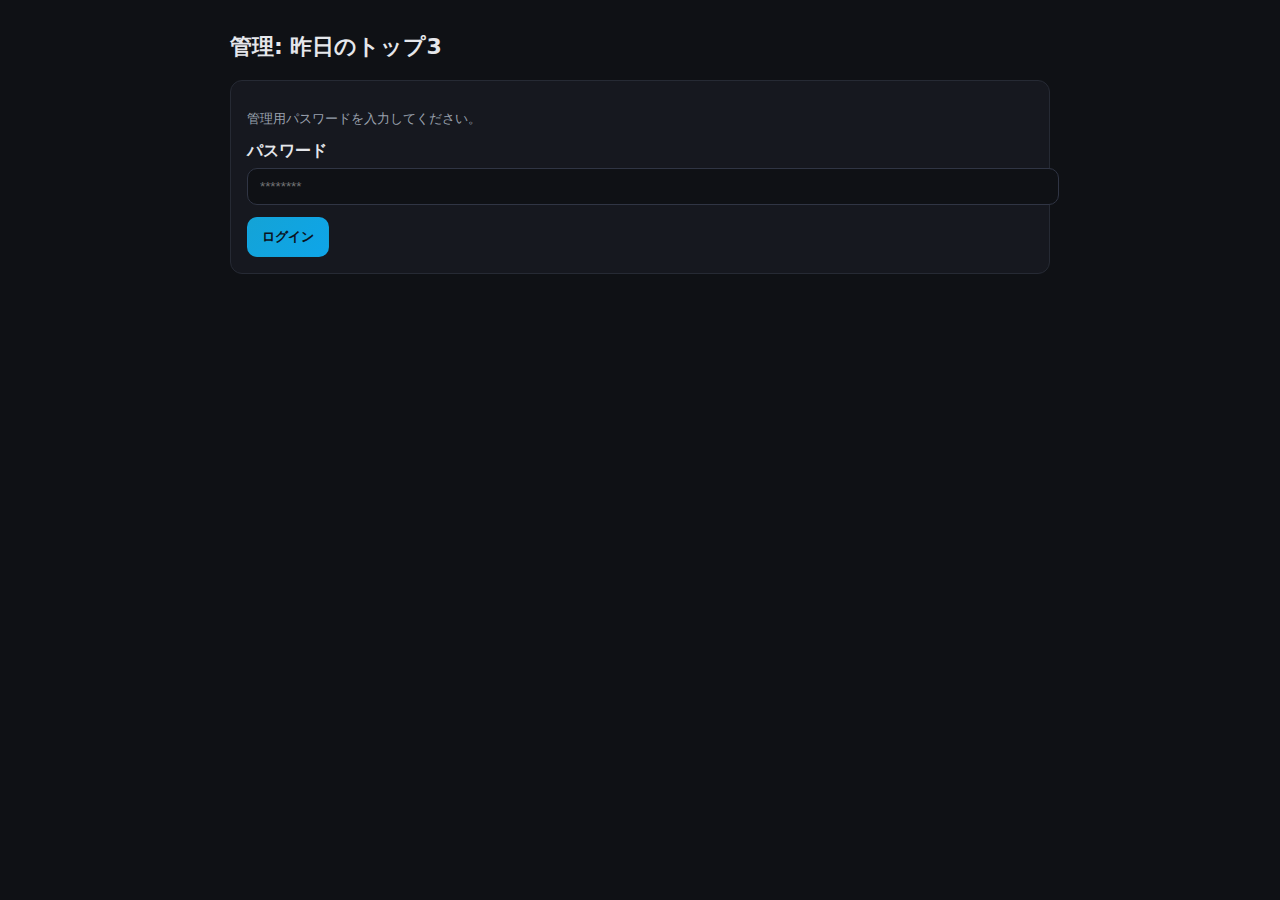
<file: admin-old.html>
<!doctype html>
<html lang="ja">
  <head>
    <meta charset="utf-8" />
    <meta name="viewport" content="width=device-width, initial-scale=1" />
    <title>管理 | 昨日のトップ3</title>
    <style>
      body { font-family: ui-sans-serif, system-ui, -apple-system, Segoe UI, Roboto, 'Hiragino Kaku Gothic ProN', 'Yu Gothic', Meiryo, sans-serif; background:#0f1115; color:#e5e7eb; margin:0; }
      .wrap { max-width: 820px; margin: 32px auto; padding: 0 16px; }
      h1 { font-size: 22px; margin: 0 0 18px; }
      .card { background:#16181f; border:1px solid #262a34; border-radius:12px; padding:16px; margin: 12px 0; }
      label { display:block; margin:12px 0 6px; font-weight:600; }
      input[type="text"], input[type="password"], input[type="date"], input[type="email"] { width:100%; padding:10px 12px; border-radius:10px; border:1px solid #303544; background:#0f1115; color:#e5e7eb; }
      .row { display:grid; grid-template-columns: 1fr 1fr; gap:12px; }
      button { cursor:pointer; padding:10px 14px; border-radius:10px; border:1px solid transparent; color:#0b1220; background: linear-gradient(135deg,#14a3d6,#0ea5e9); font-weight:700; }
      .muted { color:#9aa1ae; font-size: 13px; }
      .success { color:#34d399; }
      .error { color:#f87171; }
      .hidden { display:none; }
    </style>
  </head>
  <body>
    <div class="wrap">
      <h1>管理: 昨日のトップ3</h1>

      <div id="login" class="card">
        <p class="muted">管理用パスワードを入力してください。</p>
        <label for="pw">パスワード</label>
        <input id="pw" type="password" placeholder="********" />
        <div style="margin-top:12px; display:flex; gap:10px; align-items:center;">
          <button id="btn-login">ログイン</button>
          <span id="login-msg" class="muted"></span>
        </div>
      </div>

      <div id="editor" class="card hidden">
        <p class="muted">GitHubに反映するため、更新時にGitHubのPersonal Access Token(PAT)が必要です。トークンは保存されません。</p>
        <div class="row">
          <div>
            <label for="date">対象日付（YYYY-MM-DD）</label>
            <input id="date" type="date" />
          </div>
          <div>
            <label for="token">GitHubトークン（repo:contents 権限）</label>
            <input id="token" type="password" placeholder="ghp_..." />
          </div>
        </div>
        <label for="n1">1位 氏名（フルネーム）</label>
        <input id="n1" type="text" />
        <label for="n2">2位 氏名（フルネーム）</label>
        <input id="n2" type="text" />
        <label for="n3">3位 氏名（フルネーム）</label>
        <input id="n3" type="text" />
        <div style="margin-top:14px; display:flex; gap:10px; align-items:center;">
          <button id="btn-save">GitHubに保存</button>
          <span id="msg" class="muted"></span>
        </div>
      </div>
    </div>

    <script>
      // 共有パスワード（必要に応じて変更）
      const ADMIN_PASSWORD = 'tsubox-admin';
      const OWNER = 'daiki-ike';
      const REPO = 'tsubox-event';
      const BRANCH = 'main';
      const FILE_PATH = 'top3.json';

      const $ = (id) => document.getElementById(id);
      const login = $('login');
      const editor = $('editor');
      const loginMsg = $('login-msg');
      const msg = $('msg');

      // 既定の日付=昨日（JST）
      (function setDefaultDate(){
        const now = Date.now();
        const jst = new Date(now + 9*60*60*1000);
        const yst = new Date(jst.getTime() - 24*60*60*1000);
        const y = yst.getUTCFullYear();
        const m = String(yst.getUTCMonth()+1).padStart(2,'0');
        const d = String(yst.getUTCDate()).padStart(2,'0');
        $('date').value = `${y}-${m}-${d}`;
      })();

      $('btn-login').addEventListener('click', () => {
        if ($('pw').value === ADMIN_PASSWORD) {
          login.classList.add('hidden');
          editor.classList.remove('hidden');
          loginMsg.textContent = '';
        } else {
          loginMsg.textContent = 'パスワードが違います。';
          loginMsg.className = 'error';
        }
      });

      function b64encode(str){return btoa(unescape(encodeURIComponent(str)));}
      function b64decode(str){return decodeURIComponent(escape(atob(str)));}

      async function fetchCurrent(token){
        const url = `https://api.github.com/repos/${OWNER}/${REPO}/contents/${FILE_PATH}?ref=${BRANCH}`;
        const res = await fetch(url, { headers: { 'Accept':'application/vnd.github+json', 'X-GitHub-Api-Version':'2022-11-28', ...(token?{Authorization:`token ${token}`}:{}) }});
        if (!res.ok) throw new Error('top3.json の取得に失敗しました');
        const j = await res.json();
        const content = j.content ? b64decode(j.content) : '{}';
        return { sha: j.sha, data: JSON.parse(content) };
      }

      async function saveToGitHub(token, data, baseSha){
        const url = `https://api.github.com/repos/${OWNER}/${REPO}/contents/${FILE_PATH}`;
        const body = {
          message: `Update top3 for ${$('date').value}`,
          content: b64encode(JSON.stringify(data, null, 2) + '\n'),
          branch: BRANCH,
          sha: baseSha
        };
        const res = await fetch(url, { method:'PUT', headers:{ 'Accept':'application/vnd.github+json', 'X-GitHub-Api-Version':'2022-11-28', 'Authorization':`token ${token}` }, body: JSON.stringify(body) });
        if (!res.ok) throw new Error('GitHub への保存に失敗しました');
        return await res.json();
      }

      $('btn-save').addEventListener('click', async () => {
        msg.textContent = '保存中…'; msg.className = 'muted';
        const token = $('token').value.trim();
        if (!token) { msg.textContent = 'GitHubトークンを入力してください。'; msg.className='error'; return; }
        const date = $('date').value;
        const n1 = $('n1').value.trim();
        const n2 = $('n2').value.trim();
        const n3 = $('n3').value.trim();
        if (!date || !n1 || !n2 || !n3) { msg.textContent = '日付と1～3位の氏名を入力してください。'; msg.className='error'; return; }
        try {
          const cur = await fetchCurrent(token);
          const data = cur.data || {};
          data[date] = [n1, n2, n3];
          await saveToGitHub(token, data, cur.sha);
          msg.textContent = '保存しました。（数十秒後にサイトへ反映）'; msg.className='success';
        } catch (e) {
          console.error(e);
          msg.textContent = e.message || '保存に失敗しました。'; msg.className='error';
        }
      });
    </script>
  </body>
  </html>
</file>
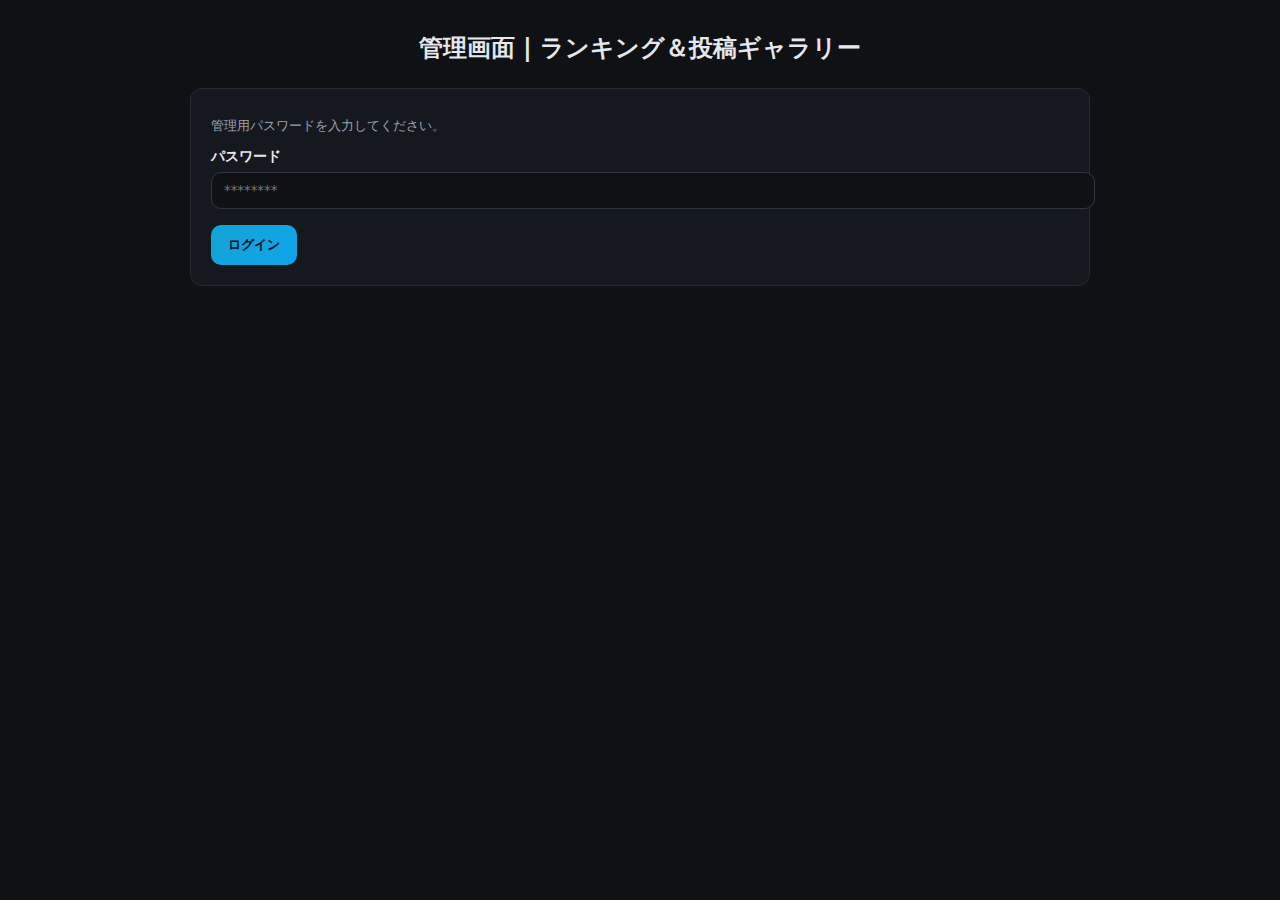
<file: admin.html>
<!doctype html>
<html lang="ja">
  <head>
    <meta charset="utf-8" />
    <meta name="viewport" content="width=device-width, initial-scale=1" />
    <title>管理 | ランキング＆投稿ギャラリー</title>
    <style>
      body { font-family: ui-sans-serif, system-ui, -apple-system, Segoe UI, Roboto, 'Hiragino Kaku Gothic ProN', 'Yu Gothic', Meiryo, sans-serif; background:#0f1115; color:#e5e7eb; margin:0; padding-bottom: 60px; }
      .wrap { max-width: 900px; margin: 32px auto; padding: 0 16px; }
      h1 { font-size: 24px; margin: 0 0 24px; text-align: center; }
      h2 { font-size: 20px; margin: 32px 0 16px; border-bottom: 2px solid #262a34; padding-bottom: 8px; }
      .card { background:#16181f; border:1px solid #262a34; border-radius:12px; padding:20px; margin: 16px 0; }
      label { display:block; margin:12px 0 6px; font-weight:600; font-size: 14px; }
      input[type="text"], input[type="password"], input[type="date"], input[type="number"], textarea { width:100%; padding:10px 12px; border-radius:10px; border:1px solid #303544; background:#0f1115; color:#e5e7eb; font-family: inherit; }
      textarea { min-height: 80px; resize: vertical; }
      .row { display:grid; grid-template-columns: 1fr 1fr; gap:12px; margin-bottom: 12px; }
      .row-3 { display:grid; grid-template-columns: 2fr 1fr 1fr; gap:12px; margin-bottom: 12px; }
      button { cursor:pointer; padding:10px 16px; border-radius:10px; border:1px solid transparent; color:#0b1220; background: linear-gradient(135deg,#14a3d6,#0ea5e9); font-weight:700; transition: transform 0.2s ease; }
      button:hover { transform: translateY(-1px); }
      button.secondary { background: #262a34; color: #e5e7eb; border: 1px solid #303544; }
      button.danger { background: #ef4444; color: white; }
      .muted { color:#9aa1ae; font-size: 13px; margin-top: 8px; }
      .success { color:#34d399; }
      .error { color:#f87171; }
      .hidden { display:none; }
      .ranking-row { background: #1a1c24; padding: 12px; border-radius: 8px; margin-bottom: 12px; border: 1px solid #262a34; }
      .post-row { background: #1a1c24; padding: 12px; border-radius: 8px; margin-bottom: 12px; border: 1px solid #262a34; position: relative; }
      .remove-btn { position: absolute; top: 8px; right: 8px; padding: 4px 10px; font-size: 12px; }
      .btn-group { display: flex; gap: 12px; margin-top: 16px; align-items: center; flex-wrap: wrap; }
      .note-box { background: rgba(34,193,241,0.1); border: 1px solid rgba(34,193,241,0.3); border-radius: 8px; padding: 12px; margin: 16px 0; }
      .preview-indicator { display: inline-flex; align-items: center; gap: 6px; font-size: 13px; color: #9aa1ae; }
      .preview-indicator.up { color: #3b82f6; }
      .preview-indicator.same { color: #ffffff; }
      .preview-indicator.down { color: #ef4444; }
      .preview-indicator.new { color: #eab308; }
    </style>
  </head>
  <body>
    <div class="wrap">
      <h1>管理画面 | ランキング＆投稿ギャラリー</h1>

      <div id="login" class="card">
        <p class="muted">管理用パスワードを入力してください。</p>
        <label for="pw">パスワード</label>
        <input id="pw" type="password" placeholder="********" />
        <div class="btn-group">
          <button id="btn-login">ログイン</button>
          <span id="login-msg" class="muted"></span>
        </div>
      </div>

      <div id="editor" class="card hidden">
        <div class="note-box">
          <p style="margin: 0; font-size: 14px;">GitHubに反映するため、更新時にGitHub Personal Access Token (PAT) が必要です。トークンは保存されません。</p>
        </div>

        <div class="row">
          <div>
            <label for="date">対象日付（YYYY-MM-DD）</label>
            <input id="date" type="date" />
          </div>
          <div>
            <label for="token">GitHubトークン（repo権限）</label>
            <input id="token" type="password" placeholder="ghp_..." />
          </div>
        </div>

        <h2>📊 ランキング管理（1位～10位）</h2>
        <p class="muted">前日順位を入力すると、自動で矢印（↑↓←）が計算されます。新規の場合は空欄にしてください。<br>※ <strong>同一順位の場合</strong>: 氏名欄に「山田太郎, 佐藤花子」、前日順位欄に「3, 4」のように「,」で区切って入力してください。各人に対応する矢印が表示されます。</p>

        <div id="rankings-form">
          <!-- JavaScriptで動的に生成 -->
        </div>

        <h2>📸 昨日のトップ3投稿</h2>
        <p class="muted">昨日だけのいいね数トップ3を入力します（投稿者名といいね数のみ）。<br>※ 通算ランキングとは別に、1日限定の人気投稿を紹介します。</p>

        <div id="daily-posts-form">
          <!-- JavaScriptで動的に生成 -->
        </div>

        <div class="btn-group" style="margin-top: 32px;">
          <button id="btn-save">GitHubに保存</button>
          <span id="msg" class="muted"></span>
        </div>
      </div>
    </div>

    <script>
      // 共有パスワード
      const ADMIN_PASSWORD = 'tsubox-admin';
      const OWNER = 'daiki-ike';
      const REPO = 'tsubox-event-preview';
      const BRANCH = 'main';
      const RANKINGS_FILE = 'rankings.json';
      const DAILY_POSTS_FILE = 'daily-top3.json';

      const $ = (id) => document.getElementById(id);
      const login = $('login');
      const editor = $('editor');
      const loginMsg = $('login-msg');
      const msg = $('msg');

      // 既定の日付=今日（JST）
      (function setDefaultDate(){
        const now = Date.now();
        const jst = new Date(now + 9*60*60*1000);
        const y = jst.getUTCFullYear();
        const m = String(jst.getUTCMonth()+1).padStart(2,'0');
        const d = String(jst.getUTCDate()).padStart(2,'0');
        $('date').value = `${y}-${m}-${d}`;
      })();

      $('btn-login').addEventListener('click', () => {
        if ($('pw').value === ADMIN_PASSWORD) {
          login.classList.add('hidden');
          editor.classList.remove('hidden');
          loginMsg.textContent = '';
          initForms();
        } else {
          loginMsg.textContent = 'パスワードが違います。';
          loginMsg.className = 'error';
        }
      });

      function b64encode(str){return btoa(unescape(encodeURIComponent(str)));}
      function b64decode(str){return decodeURIComponent(escape(atob(str)));}

      async function fetchFile(token, filepath){
        const url = `https://api.github.com/repos/${OWNER}/${REPO}/contents/${filepath}?ref=${BRANCH}`;
        const res = await fetch(url, {
          headers: {
            'Accept':'application/vnd.github+json',
            'X-GitHub-Api-Version':'2022-11-28',
            ...(token?{Authorization:`token ${token}`}:{})
          }
        });
        if (!res.ok) return { sha: null, data: null };
        const j = await res.json();
        const content = j.content ? b64decode(j.content) : '{}';
        return { sha: j.sha, data: JSON.parse(content) };
      }

      async function saveFile(token, filepath, data, baseSha, commitMessage){
        const url = `https://api.github.com/repos/${OWNER}/${REPO}/contents/${filepath}`;
        const body = {
          message: commitMessage,
          content: b64encode(JSON.stringify(data, null, 2) + '\n'),
          branch: BRANCH,
          ...(baseSha && {sha: baseSha})
        };
        const res = await fetch(url, {
          method:'PUT',
          headers:{
            'Accept':'application/vnd.github+json',
            'X-GitHub-Api-Version':'2022-11-28',
            'Authorization':`token ${token}`
          },
          body: JSON.stringify(body)
        });
        if (!res.ok) throw new Error(`GitHub保存失敗: ${filepath}`);
        return await res.json();
      }

      // ランキングフォームの初期化
      function initForms() {
        const rankingsForm = $('rankings-form');
        rankingsForm.innerHTML = '';

        for (let i = 1; i <= 10; i++) {
          const div = document.createElement('div');
          div.className = 'ranking-row';
          div.innerHTML = `
            <div class="row-3">
              <div>
                <label for="name-${i}">${i}位 氏名</label>
                <input type="text" id="name-${i}" placeholder="例: 山田太郎" />
              </div>
              <div>
                <label for="prev-${i}">前日順位</label>
                <input type="text" id="prev-${i}" placeholder="例: 2 (複数の場合: 3, 4)" />
              </div>
              <div style="display: flex; align-items: flex-end;">
                <span id="indicator-${i}" class="preview-indicator"></span>
              </div>
            </div>
          `;
          rankingsForm.appendChild(div);

          // 前日順位が変更されたら矢印をプレビュー
          $(`prev-${i}`).addEventListener('input', () => updateIndicator(i));
        }

        // 昨日のトップ3投稿フォームの初期化
        const dailyPostsForm = $('daily-posts-form');
        dailyPostsForm.innerHTML = '';

        for (let i = 1; i <= 3; i++) {
          const div = document.createElement('div');
          div.className = 'ranking-row';
          div.innerHTML = `
            <div class="row">
              <div>
                <label for="daily-name-${i}">${i}位 投稿者名</label>
                <input type="text" id="daily-name-${i}" placeholder="例: 山田太郎" />
              </div>
              <div>
                <label for="daily-likes-${i}">いいね数</label>
                <input type="number" id="daily-likes-${i}" min="0" placeholder="例: 245" />
              </div>
            </div>
          `;
          dailyPostsForm.appendChild(div);
        }
      }

      function updateIndicator(rank) {
        const prevRank = parseInt($(`prev-${rank}`).value);
        const indicator = $(`indicator-${rank}`);

        if (isNaN(prevRank) || prevRank === '') {
          indicator.textContent = 'NEW';
          indicator.className = 'preview-indicator new';
        } else {
          const diff = prevRank - rank;
          if (diff > 0) {
            indicator.textContent = '↑ ランクアップ';
            indicator.className = 'preview-indicator up';
          } else if (diff < 0) {
            indicator.textContent = '↓ ランクダウン';
            indicator.className = 'preview-indicator down';
          } else {
            indicator.textContent = '← 変動なし';
            indicator.className = 'preview-indicator same';
          }
        }
      }

      $('btn-save').addEventListener('click', async () => {
        msg.textContent = '保存中…';
        msg.className = 'muted';

        const token = $('token').value.trim();
        if (!token) {
          msg.textContent = 'GitHubトークンを入力してください。';
          msg.className='error';
          return;
        }

        const date = $('date').value;
        if (!date) {
          msg.textContent = '日付を入力してください。';
          msg.className='error';
          return;
        }

        try {
          // ランキングデータの収集
          const rankings = [];
          for (let i = 1; i <= 10; i++) {
            const name = $(`name-${i}`).value.trim();
            if (!name) continue;

            const prevRankValue = $(`prev-${i}`).value.trim();

            // カンマ区切りの場合は文字列として保存、単一の場合は数値に変換
            let prevRank = null;
            if (prevRankValue) {
              if (prevRankValue.includes(',') || prevRankValue.includes('、') || prevRankValue.includes('・')) {
                prevRank = prevRankValue; // 区切り文字がある場合は文字列のまま
              } else {
                prevRank = parseInt(prevRankValue); // 単一の場合は数値
              }
            }

            rankings.push({
              rank: i,
              name: name,
              prevRank: prevRank
            });
          }

          if (rankings.length === 0) {
            msg.textContent = '少なくとも1名のランキングを入力してください。';
            msg.className = 'error';
            return;
          }

          // rankings.jsonを保存
          const rankingsFile = await fetchFile(token, RANKINGS_FILE);
          const rankingsData = rankingsFile.data || {};
          rankingsData[date] = rankings;
          await saveFile(token, RANKINGS_FILE, rankingsData, rankingsFile.sha, `Update rankings for ${date}`);

          // 昨日のトップ3投稿データの収集
          const dailyPosts = [];
          for (let i = 1; i <= 3; i++) {
            const name = $(`daily-name-${i}`).value.trim();
            const likes = $(`daily-likes-${i}`).value.trim();

            if (name && likes) {
              dailyPosts.push({
                rank: i,
                name: name,
                likes: parseInt(likes)
              });
            }
          }

          // daily-top3.jsonを保存
          if (dailyPosts.length > 0) {
            const dailyPostsFile = await fetchFile(token, DAILY_POSTS_FILE);
            const dailyPostsData = dailyPostsFile.data || {};
            dailyPostsData[date] = dailyPosts;
            await saveFile(token, DAILY_POSTS_FILE, dailyPostsData, dailyPostsFile.sha, `Update daily top3 posts for ${date}`);
          }

          msg.textContent = '✓ 保存しました！（数十秒後にサイトへ反映）';
          msg.className='success';
        } catch (e) {
          console.error(e);
          msg.textContent = `保存に失敗しました: ${e.message}`;
          msg.className='error';
        }
      });
    </script>
  </body>
</html>
</file>
